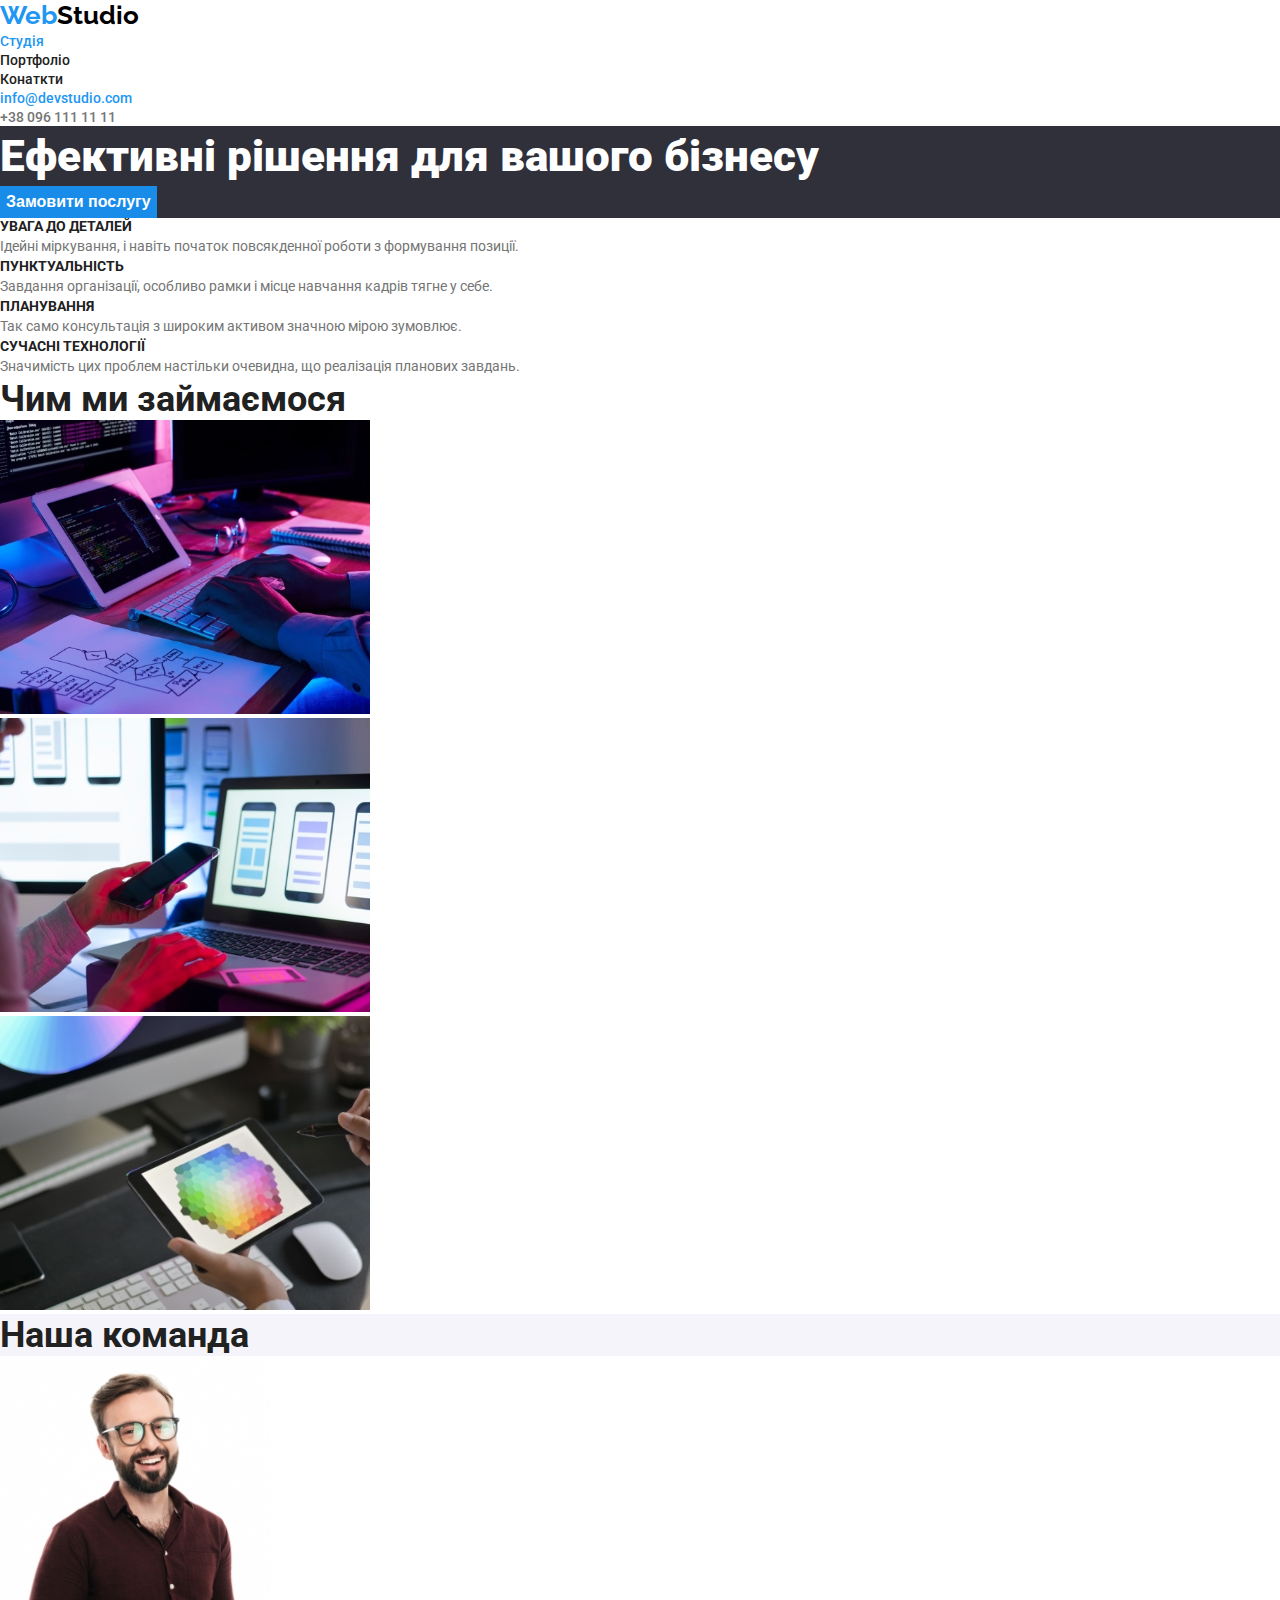
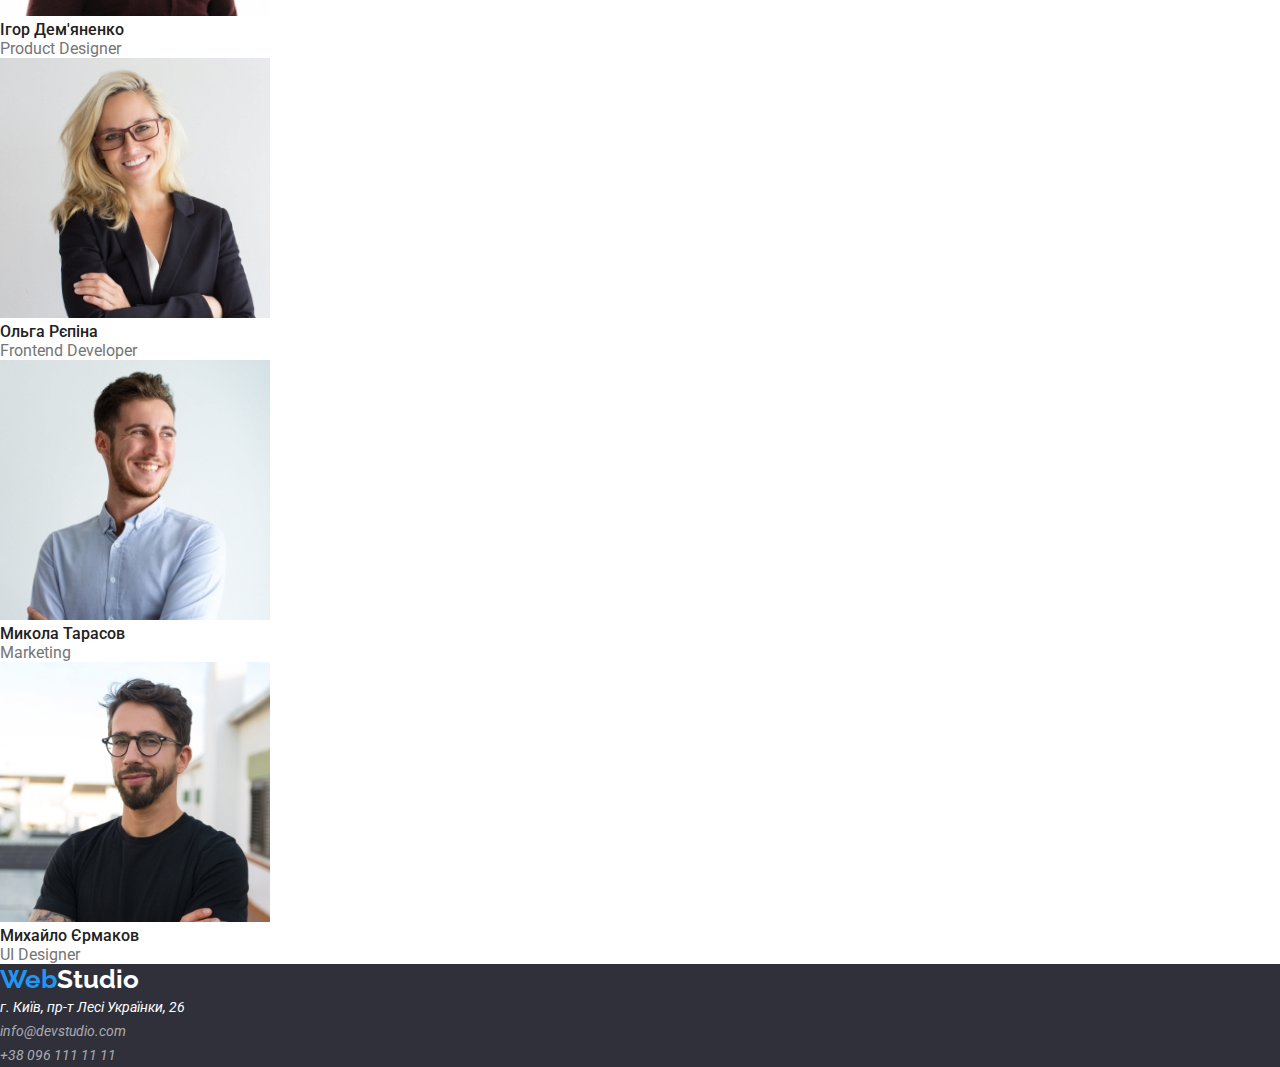
<file: index.html>
<!DOCTYPE html>
<html lang="ua">
  <head>
    <meta charset="UTF-8" />
    <meta http-equiv="X-UA-Compatible" content="IE=edge" />
    <meta name="viewport" content="width=device-width, initial-scale=1.0" />
    <title>WebStudio</title>
    <link rel="preconnect" href="https://fonts.googleapis.com" />
    <link rel="preconnect" href="https://fonts.gstatic.com" crossorigin />
    <link
      href="https://fonts.googleapis.com/css2?family=Raleway:ital,wght@0,700;1,700&family=Roboto:wght@400;500;700;900&display=swap"
      rel="stylesheet"
    />
    <link rel="stylesheet" href="./css/style.css" />
    <link rel="stylesheet" href="./css/normalize.css" />
  </head>
  <body class="container">
    <header class="header">
      <a href="index.html" class="header-logo">
        <span class="accent-blue">Web</span
        ><span class="accent-black">Studio</span></a
      >
      <nav class="header-nav">
        <ul class="header-nav-list">
          <li class="header-nav-item">
            <a href="./index.html" class="header-nav-link active">Студія</a>
          </li>
          <li class="header-nav-item">
            <a href="./portfolio.html" class="header-nav-link">Портфоліо</a>
          </li>
          <li class="header-nav-item">
            <a href="" class="header-nav-link">Конаткти</a>
          </li>
        </ul>
      </nav>
      <ul class="header-contact-list">
        <li class="header-contact-item">
          <a href="mailto:info@devstudio.com" class="contact-link active"
            >info@devstudio.com</a
          >
        </li>
        <li class="header-contact-item">
          <a href="tel:+380961111111" class="contact-link">
            +38 096 111 11 11</a
          >
        </li>
      </ul>
    </header>

    <main>
      <section class="hero">
        <h1 class="hero-title">Ефективні рішення для вашого бізнесу</h1>
        <button type="button" class="hero-btn">Замовити послугу</button>
      </section>
      <section class="advantages">
        <ul class="advantage-list">
          <li class="advantage-item">
            <h3 class="advantage-title">УВАГА ДО ДЕТАЛЕЙ</h3>
            <p class="advantage-subtitle">
              Ідейні міркування, і навіть початок повсякденної роботи з
              формування позиції.
            </p>
          </li>
          <li class="advantage-item">
            <h3 class="advantage-title">ПУНКТУАЛЬНІСТЬ</h3>
            <p class="advantage-subtitle">
              Завдання організації, особливо рамки і місце навчання кадрів тягне
              у себе.
            </p>
          </li>
          <li class="advantage-item">
            <h3 class="advantage-title">ПЛАНУВАННЯ</h3>
            <p class="advantage-subtitle">
              Так само консультація з широким активом значною мірою зумовлює.
            </p>
          </li>
          <li class="advantage-item">
            <h3 class="advantage-title">СУЧАСНІ ТЕХНОЛОГІЇ</h3>
            <p class="advantage-subtitle">
              Значимість цих проблем настільки очевидна, що реалізація планових
              завдань.
            </p>
          </li>
        </ul>
      </section>

      <section class="about">
        <div class="container">
          <h2 class="about-title">Чим ми займаємося</h2>
          <ul class="about-list">
            <li class="about-list-item">
              <img
                class="about-list-img"
                src="./img/studio-img/ipad.jpeg"
                alt="1"
              />
            </li>
            <li class="about-list-item">
              <img
                class="about-list-img"
                src="./img/studio-img/phones.jpeg"
                alt="2"
              />
            </li>
            <li class="about-list-item">
              <img
                class="about-list-img"
                src="./img/studio-img/mozaika.jpeg"
                alt="3"
              />
            </li>
          </ul>
        </div>
      </section>

      <section class="team">
        <h2 class="team-title">Наша команда</h2>
        <ul class="team-list">
          <li class="team-list-item">
            <img
              class="team-list-img"
              src="./img/studio-img/igorik.jpeg"
              alt="Ігор Дем'яненко"
            />
            <h3 class="team-subtitle">Ігор Дем'яненко</h3>
            <p class="team-text">Product Designer</p>
          </li>
          <li class="team-list-item">
            <img
              class="team-list-img"
              src="./img/studio-img/heh-woman.jpeg"
              alt="Ольга Рєпіна"
            />
            <h3 class="team-subtitle">Ольга Рєпіна</h3>
            <p class="team-text">Frontend Developer</p>
          </li>
          <li class="team-list-item">
            <img
              class="team-list-img"
              src="./img/studio-img/TARRRAS.jpeg"
              alt="Микола Тарасов"
            />
            <h3 class="team-subtitle">Микола Тарасов</h3>
            <p class="team-text">Marketing</p>
          </li>
          <li class="team-list-item">
            <img
              class="team-list-img"
              src="./img/studio-img/mishka.jpeg"
              alt="Михайло Єрмаков"
            />
            <h3 class="team-subtitle">Михайло Єрмаков</h3>
            <p class="team-text">UI Designer</p>
          </li>
        </ul>
      </section>
    </main>

    <footer class="footer">
      <a href="./index.html" class="footer-logo"
        ><span class="accent-blue">Web</span>Studio</a
      >
      <address class="footer-address">
        <ul class="footer-contact">
          <li class="footer-location">г. Київ, пр-т Лесі Українки, 26</li>
          <li>
            <a href="mailto:info@devstudio.com" class="footer-contact-link"
              >info@devstudio.com</a
            >
          </li>
          <li>
            <a href="tel:+380961111111" class="footer-contact-link">
              +38 096 111 11 11</a
            >
          </li>
        </ul>
      </address>
    </footer>
  </body>
</html>
</file>
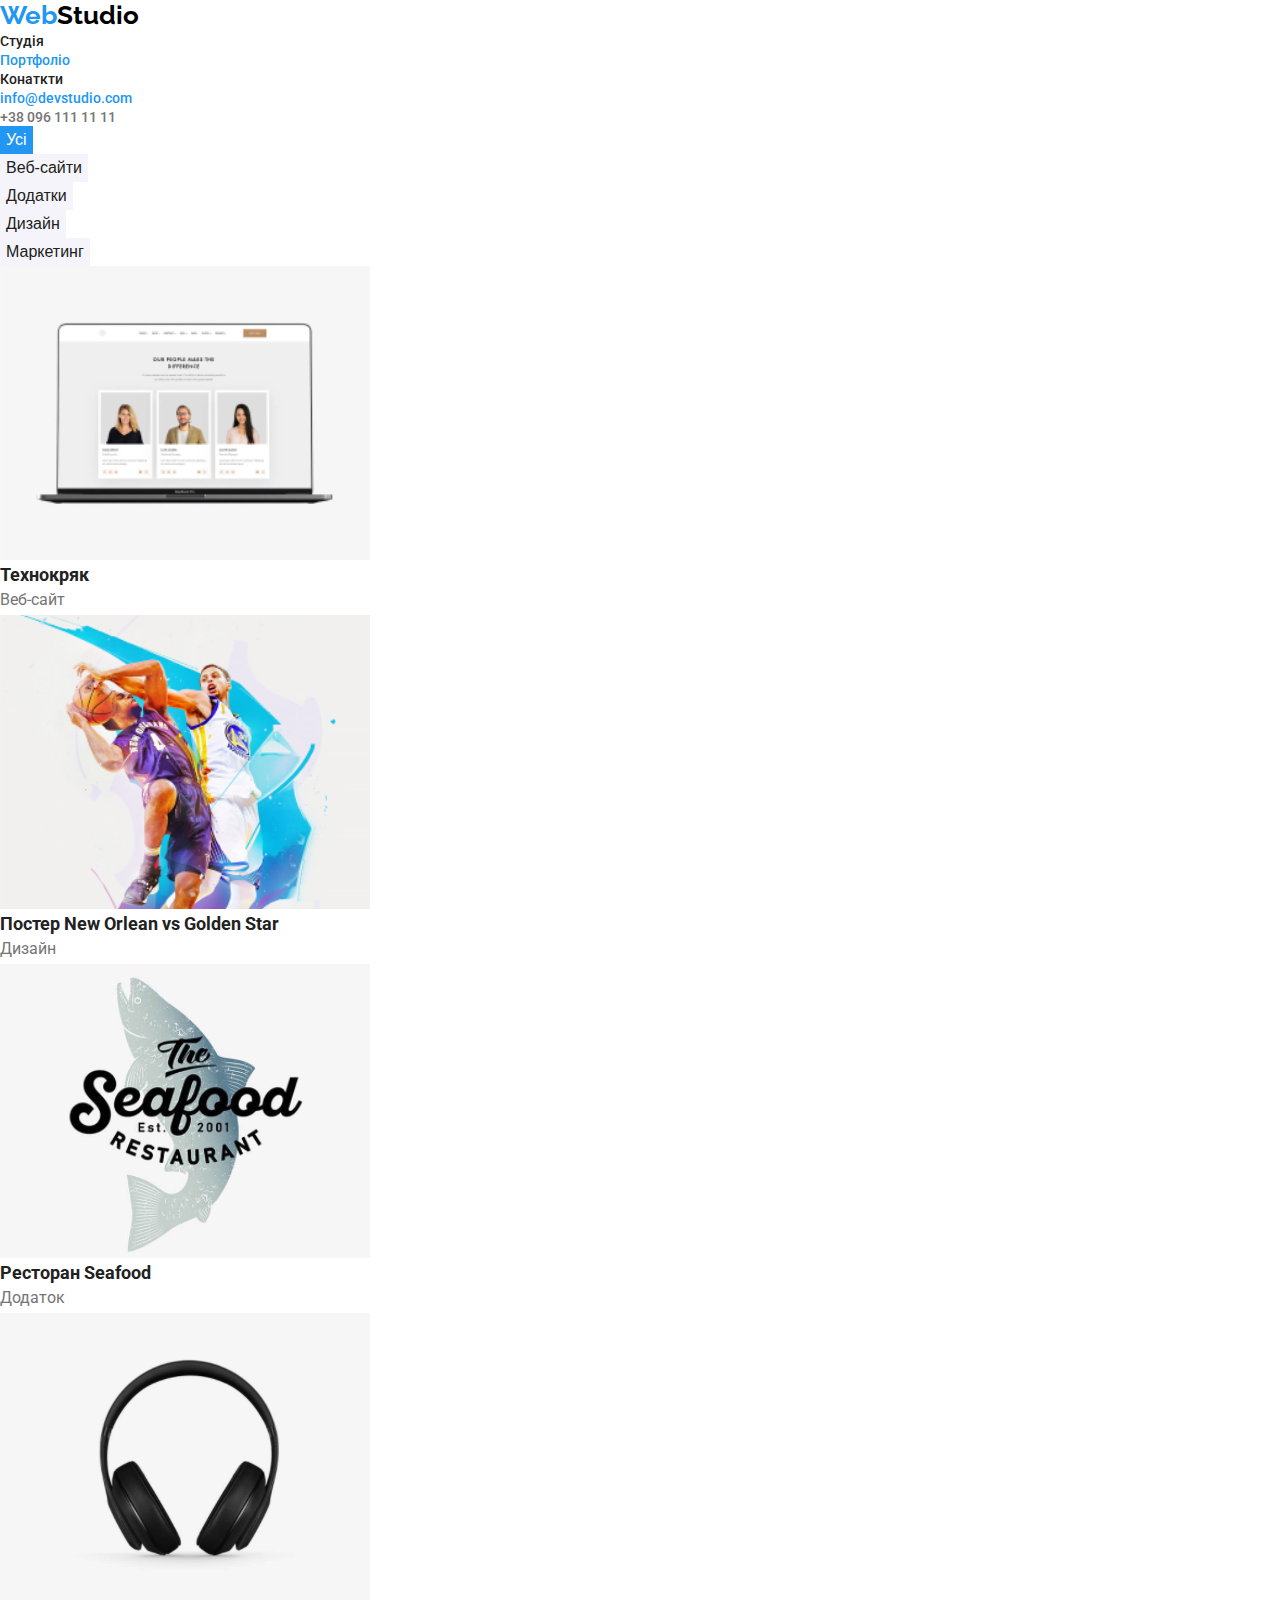
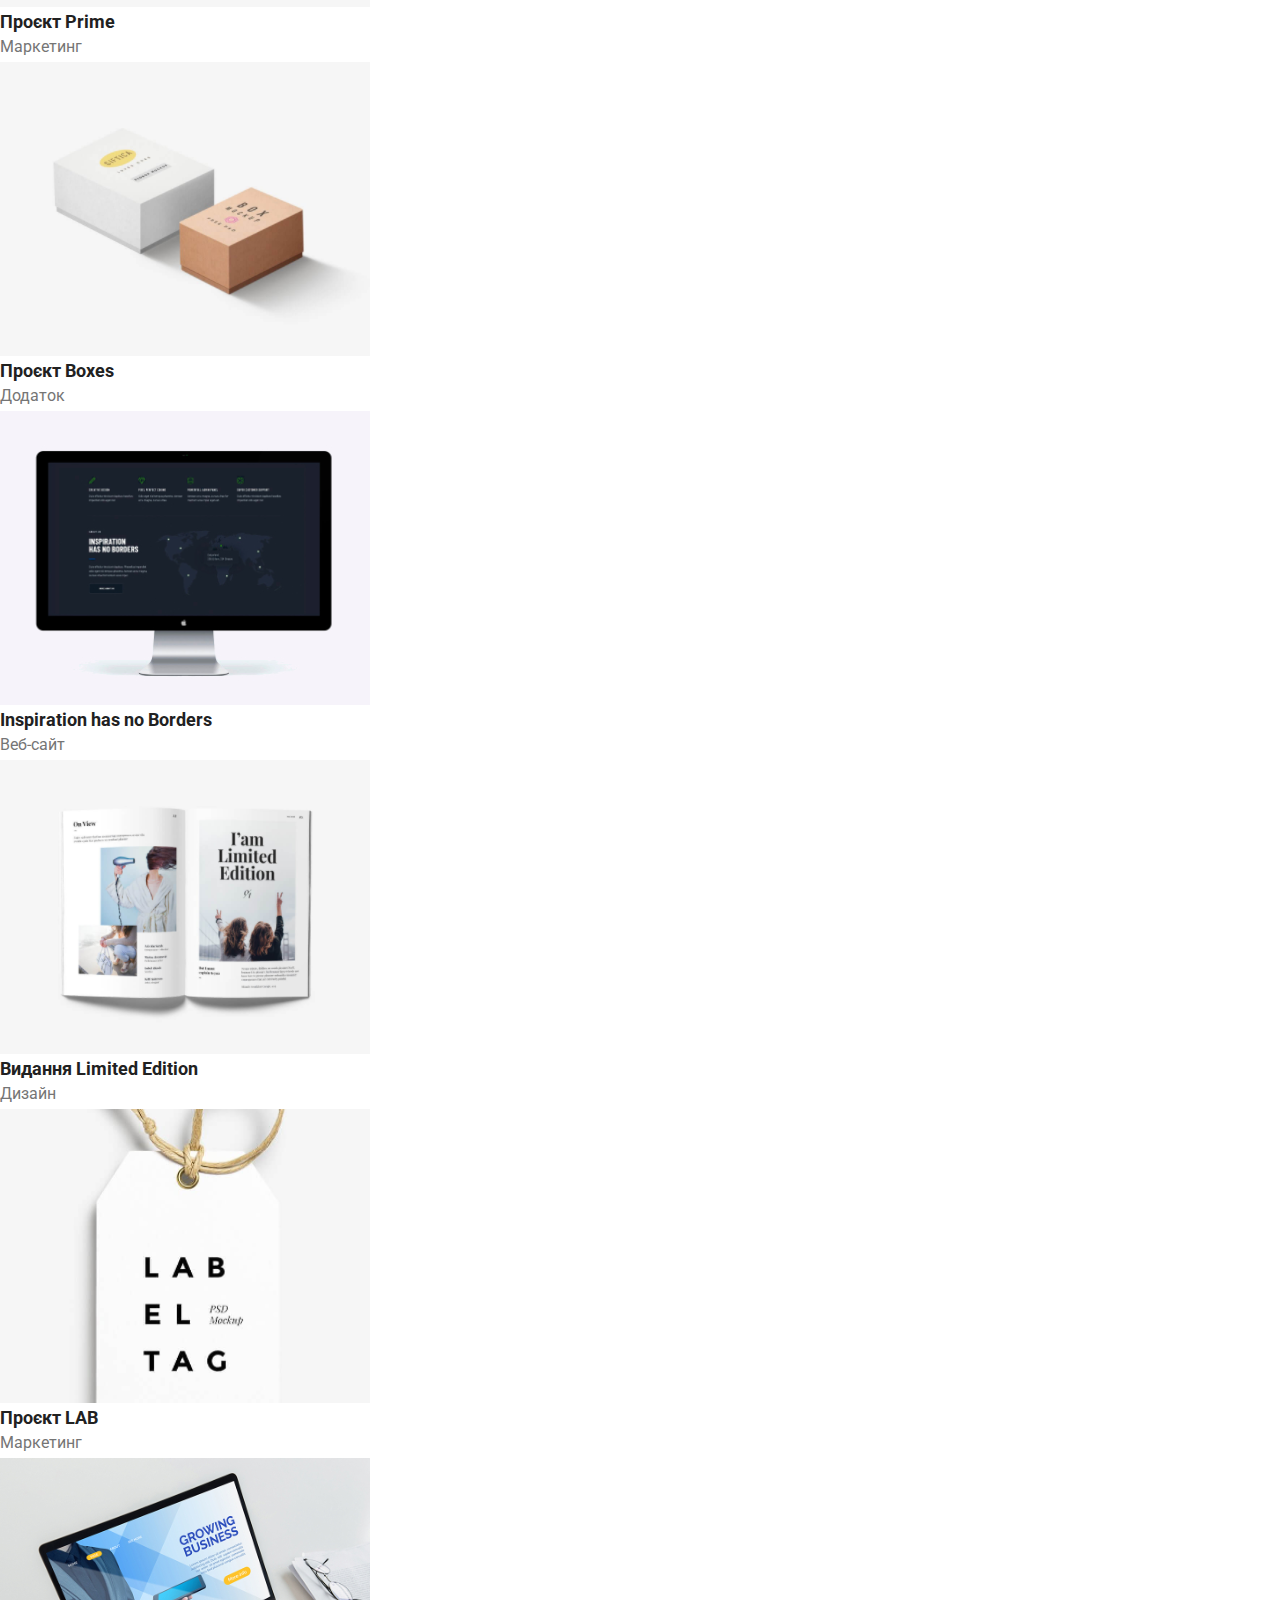
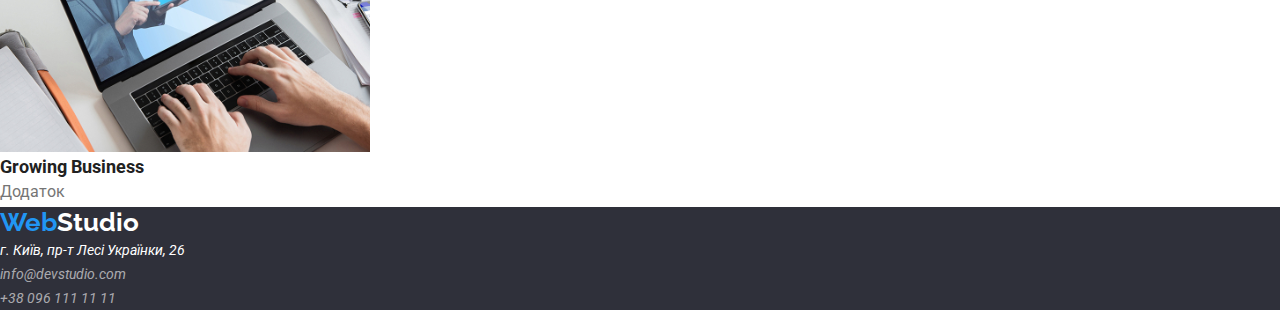
<file: portfolio.html>
<!DOCTYPE html>
<html lang="ua">
  <head>
    <meta charset="UTF-8" />
    <meta http-equiv="X-UA-Compatible" content="IE=edge" />
    <meta name="viewport" content="width=device-width, initial-scale=1.0" />

    <title>Портфоліо</title>
    <link rel="preconnect" href="https://fonts.googleapis.com" />
    <link rel="preconnect" href="https://fonts.gstatic.com" crossorigin />
    <link rel="preconnect" href="https://fonts.googleapis.com" />
    <link rel="preconnect" href="https://fonts.gstatic.com" crossorigin />
    <link
      href="https://fonts.googleapis.com/css2?family=Raleway:ital,wght@0,700;1,700&family=Roboto:wght@400;500;700&display=swap"
      rel="stylesheet"
    />
    <link rel="stylesheet" href="./css/portfolio.css" />
    <link rel="stylesheet" href="./css/normalize.css" />

    <body class="container">
      <header class="header">
        <a href="index.html" class="header-logo">
          <span class="accent-blue">Web</span
          ><span class="accent-black">Studio</span></a
        >
        <nav class="header-nav">
          <ul class="header-nav-list">
            <li class="header-nav-item">
              <a href="./index.html" class="header-nav-link">Студія</a>
            </li>
            <li class="header-nav-item">
              <a href="./portfolio.html" class="header-nav-link active"
                >Портфоліо</a
              >
            </li>
            <li class="header-nav-item">
              <a href="" class="header-nav-link">Конаткти</a>
            </li>
          </ul>
        </nav>
        <ul class="header-contact-list">
          <li class="header-contact-item">
            <a href="mailto:info@devstudio.com" class="contact-link active"
              >info@devstudio.com</a
            >
          </li>
          <li class="header-contact-item">
            <a href="tel:+380961111111" class="contact-link">
              +38 096 111 11 11</a
            >
          </li>
        </ul>
      </header>
      <main class="main">
        <section class="portfolio">
          <ul class="filter-list">
            <li class="filter-list-item">
              <button class="filter-btn active-btn">Усі</button>
            </li>
            <li class="filter-list-item">
              <button class="filter-btn">Веб-сайти</button>
            </li>

            <li class="filter-list-item">
              <button class="filter-btn">Додатки</button>
            </li>
            <li class="filter-list-item">
              <button class="filter-btn">Дизайн</button>
            </li>
            <li class="filter-list-item">
              <button class="filter-btn">Маркетинг</button>
            </li>
          </ul>
          <ul class="portfolio-list">
            <li class="portfolio-item">
              <a class="portfolio-link">
                <img
                  src="./img/portfolio-img/macbook-air.png"
                  class="portfolio-img"
                  alt="Картинка"
                />

                <h2 class="portfolio-title">Технокряк</h2>

                <p class="portfolio-note">Веб-сайт</p></a
              >
            </li>
            <li class="portfolio-item">
              <a class="portfolio-link">
                <img
                  src="./img/portfolio-img/basketbal.png"
                  class="portfolio-img"
                  alt="Картинка"
                />

                <h2 class="portfolio-title">
                  Постер New Orlean vs Golden Star
                </h2>

                <p class="portfolio-note">Дизайн</p></a
              >
            </li>
            <li class="portfolio-item">
              <a class="portfolio-link">
                <img
                  src="./img/portfolio-img/seafood.png"
                  class="portfolio-img"
                  alt="Картинка"
                />

                <h2 class="portfolio-title">Ресторан Seafood</h2>

                <p class="portfolio-note">Додаток</p></a
              >
            </li>
            <li class="portfolio-item">
              <a class="portfolio-link">
                <img
                  src="./img/portfolio-img/headphones.png"
                  class="portfolio-img"
                  alt="Картинка"
                />

                <h2 class="portfolio-title">Проєкт Prime</h2>

                <p class="portfolio-note">Маркетинг</p></a
              >
            </li>
            <li class="portfolio-item">
              <a class="portfolio-link">
                <img
                  src="./img/portfolio-img/boxes.png"
                  class="portfolio-img"
                  alt="Картинка"
                />

                <h2 class="portfolio-title">Проєкт Boxes</h2>

                <p class="portfolio-note">Додаток</p></a
              >
            </li>
            <li class="portfolio-item">
              <a class="portfolio-link">
                <img
                  src="./img/portfolio-img/mac.png"
                  class="portfolio-img"
                  alt="Картинка"
                />

                <h2 class="portfolio-title">Inspiration has no Borders</h2>

                <p class="portfolio-note">Веб-сайт</p></a
              >
            </li>
            <li class="portfolio-item">
              <a class="portfolio-link">
                <img
                  src="./img/portfolio-img/limited-edition.png"
                  class="portfolio-img"
                  alt="Картинка"
                />

                <h2 class="portfolio-title">Видання Limited Edition</h2>

                <p class="portfolio-note">Дизайн</p></a
              >
            </li>
            <li class="portfolio-item">
              <a class="portfolio-link">
                <img
                  src="./img/portfolio-img/labeltag.png"
                  class="portfolio-img"
                  alt="Картинка"
                />

                <h2 class="portfolio-title">Проєкт LAB</h2>

                <p class="portfolio-note">Маркетинг</p></a
              >
            </li>
            <li class="portfolio-item">
              <a class="portfolio-link">
                <img
                  src="./img/portfolio-img/grow-business.png"
                  class="portfolio-img"
                  alt="Картинка"
                />

                <h2 class="portfolio-title">Growing Business</h2>

                <p class="portfolio-note">Додаток</p></a
              >
            </li>
          </ul>
        </section>
      </main>
      <footer class="footer">
        <a href="./index.html" class="footer-logo"
          ><span class="accent-blue">Web</span>Studio</a
        >
        <address class="footer-address">
          <ul class="footer-contact">
            <li class="footer-location">г. Київ, пр-т Лесі Українки, 26</li>
            <li>
              <a href="mailto:info@devstudio.com" class="footer-contact-link"
                >info@devstudio.com</a
              >
            </li>
            <li>
              <a href="tel:+380961111111" class="footer-contact-link">
                +38 096 111 11 11</a
              >
            </li>
          </ul>
        </address>
      </footer>
    </body>
  </head>
</html>
</file>
<file: css/style.css>
:root {
  --blue-color: #2196f3;
  --logo-black: #000000;
  --white-color: #ffffff;
  --black-color: #212121;
  --grey-color: #757575;
  --footer-grey: #ffffff99;
  --blue-button: #188ce8;
  --hero_footer-background: #2f303a;
  --our-team: #f5f4fa;
}
.hero {
  color: var(--hero_footer-background);
}
.container {
  font-family: "Roboto";
}

/* HEADER */

.header-logo {
  font-family: Raleway;
  font-size: 26px;
  font-weight: 700;
  line-height: calc(31px / 26px);
  letter-spacing: 3%;
  color: var(--logo-black);
}
.accent-blue {
  color: var(--blue-color);
}

.header-nav-link {
  color: var(--black-color);
  line-height: calc(16px / 14px);
  font-size: 14px;
  font-weight: 500;
  letter-spacing: 2%;
}

.contact-link {
  color: var(--grey-color);
  line-height: calc(16px / 14px);
  font-size: 14px;
  font-weight: 500;
  letter-spacing: 2%;
}
.active {
  color: var(--blue-color);
}

/* MAIN */

/* hero */
.hero {
  background-color: var(--hero_footer-background);
}
.hero-title {
  color: var(--white-color);
  line-height: calc(60px / 44px);
  font-size: 44px;
  font-weight: 900;
  letter-spacing: 6%;
}

.hero-btn {
  background-color: var(--blue-button);
  color: var(--white-color);

  font-size: 16px;
  font-weight: 700;
  line-height: calc(30px / 16px);
  letter-spacing: 6%;
  text-align: center;
}
/* advantage */
.advantage-title {
  color: var(--black-color);

  font-size: 14px;
  font-weight: 700;
  line-height: calc(16px / 14px);
  letter-spacing: 3%;
}
.advantage-subtitle {
  color: var(--grey-color);

  font-size: 14px;
  font-weight: 400;
  line-height: calc(24px / 14px);
  letter-spacing: 3%;
}
/* our-classes-rubrcic */
.about-title {
  color: var(--black-color);

  font-size: 36px;
  font-weight: 700;
  line-height: calc(42px / 36px);
  letter-spacing: 3%;
}
/* team  */
.team {
  background-color: var(--our-team);
}
.team-title {
  color: var(--black-color);

  font-size: 36px;
  font-weight: 700;
  line-height: calc(42px / 36px);
  letter-spacing: 3%;
}
.team-subtitle {
  color: var(--black-color);

  font-size: 16px;
  font-weight: 500;
  line-height: calc(19px / 16px);
  letter-spacing: 3%;
}
.team-text {
  color: var(--grey-color);
  font-size: 16px;
  font-weight: 400;
  line-height: calc(19px / 16px);
  letter-spacing: 3%;
}
.team-list-item {
  background-color: var(--white-color);
}

/* FOOTER */
.footer {
  background-color: var(--hero_footer-background);
}
.accent-blue {
  color: var(--blue-color);
}
.footer-logo {
  font-family: Raleway;
  font-size: 26px;
  font-weight: 700;
  line-height: calc(31px / 26px);
  letter-spacing: 3%;
  color: var(--white-color);
}
.footer-location {
  color: var(--white-color);

  font-size: 14px;
  font-weight: 400;
  line-height: calc(24px / 14px);
  letter-spacing: 3%;
}
.footer-contact-link {
  color: var(--footer-grey);

  font-size: 14px;
  font-weight: 400;
  line-height: calc(24px / 14px);
  letter-spacing: 3%;
}
</file>
<file: css/portfolio.css>
:root {
  --blue-color: #2196f3;
  --logo-black: #000000;
  --white-color: #ffffff;
  --black-color: #212121;
  --grey-color: #757575;
  --footer-grey: #ffffff99;
  --blue-button: #188ce8;
  --hero_footer-background: #2f303a;
  --our-team: #f5f4fa;
}

.container {
  font-family: "Roboto";
}

/* HEADER */

.header-logo {
  font-family: Raleway;
  font-size: 26px;
  font-weight: 700;
  line-height: calc(31px / 26px);
  letter-spacing: 3%;
  color: var(--logo-black);
}
.accent-blue {
  color: var(--blue-color);
}

.header-nav-link {
  color: var(--black-color);
  line-height: calc(16px / 14px);
  font-size: 14px;
  font-weight: 500;
  letter-spacing: 2%;
}

.contact-link {
  color: var(--grey-color);
  line-height: calc(16px / 14px);
  font-size: 14px;
  font-weight: 500;
  letter-spacing: 2%;
}
.active {
  color: var(--blue-color);
}

/* MAIN */

.filter-btn {
  background-color: var(--our-team);
  color: var(--black-color);

  font-size: 16px;
  font-weight: 500;
  line-height: calc(26px / 16px);
  letter-spacing: 3%;
}
.active-btn {
  background-color: var(--blue-color);
  color: var(--white-color);
}
/* portfolio  */
.portfolio-title {
  color: var(--black-color);

  font-size: 18px;
  font-weight: 700;
  line-height: calc(36 / 18px);
  letter-spacing: 6%;
}
.portfolio-note {
  color: var(--grey-color);

  font-size: 16px;
  font-weight: 400;
  line-height: calc(30px / 16px);
  letter-spacing: 3%;
}

/* FOOTER */

.footer {
  background-color: var(--hero_footer-background);
}
.accent-blue {
  color: var(--blue-color);
}
.footer-logo {
  font-family: Raleway;
  font-size: 26px;
  font-weight: 700;
  line-height: calc(31px / 26px);
  letter-spacing: 3%;
  color: var(--white-color);
}
.footer-location {
  color: var(--white-color);

  font-size: 14px;
  font-weight: 400;
  line-height: calc(24px / 14px);
  letter-spacing: 3%;
}
.footer-contact-link {
  color: var(--footer-grey);

  font-size: 14px;
  font-weight: 400;
  line-height: calc(24px / 14px);
  letter-spacing: 3%;
}
</file>
